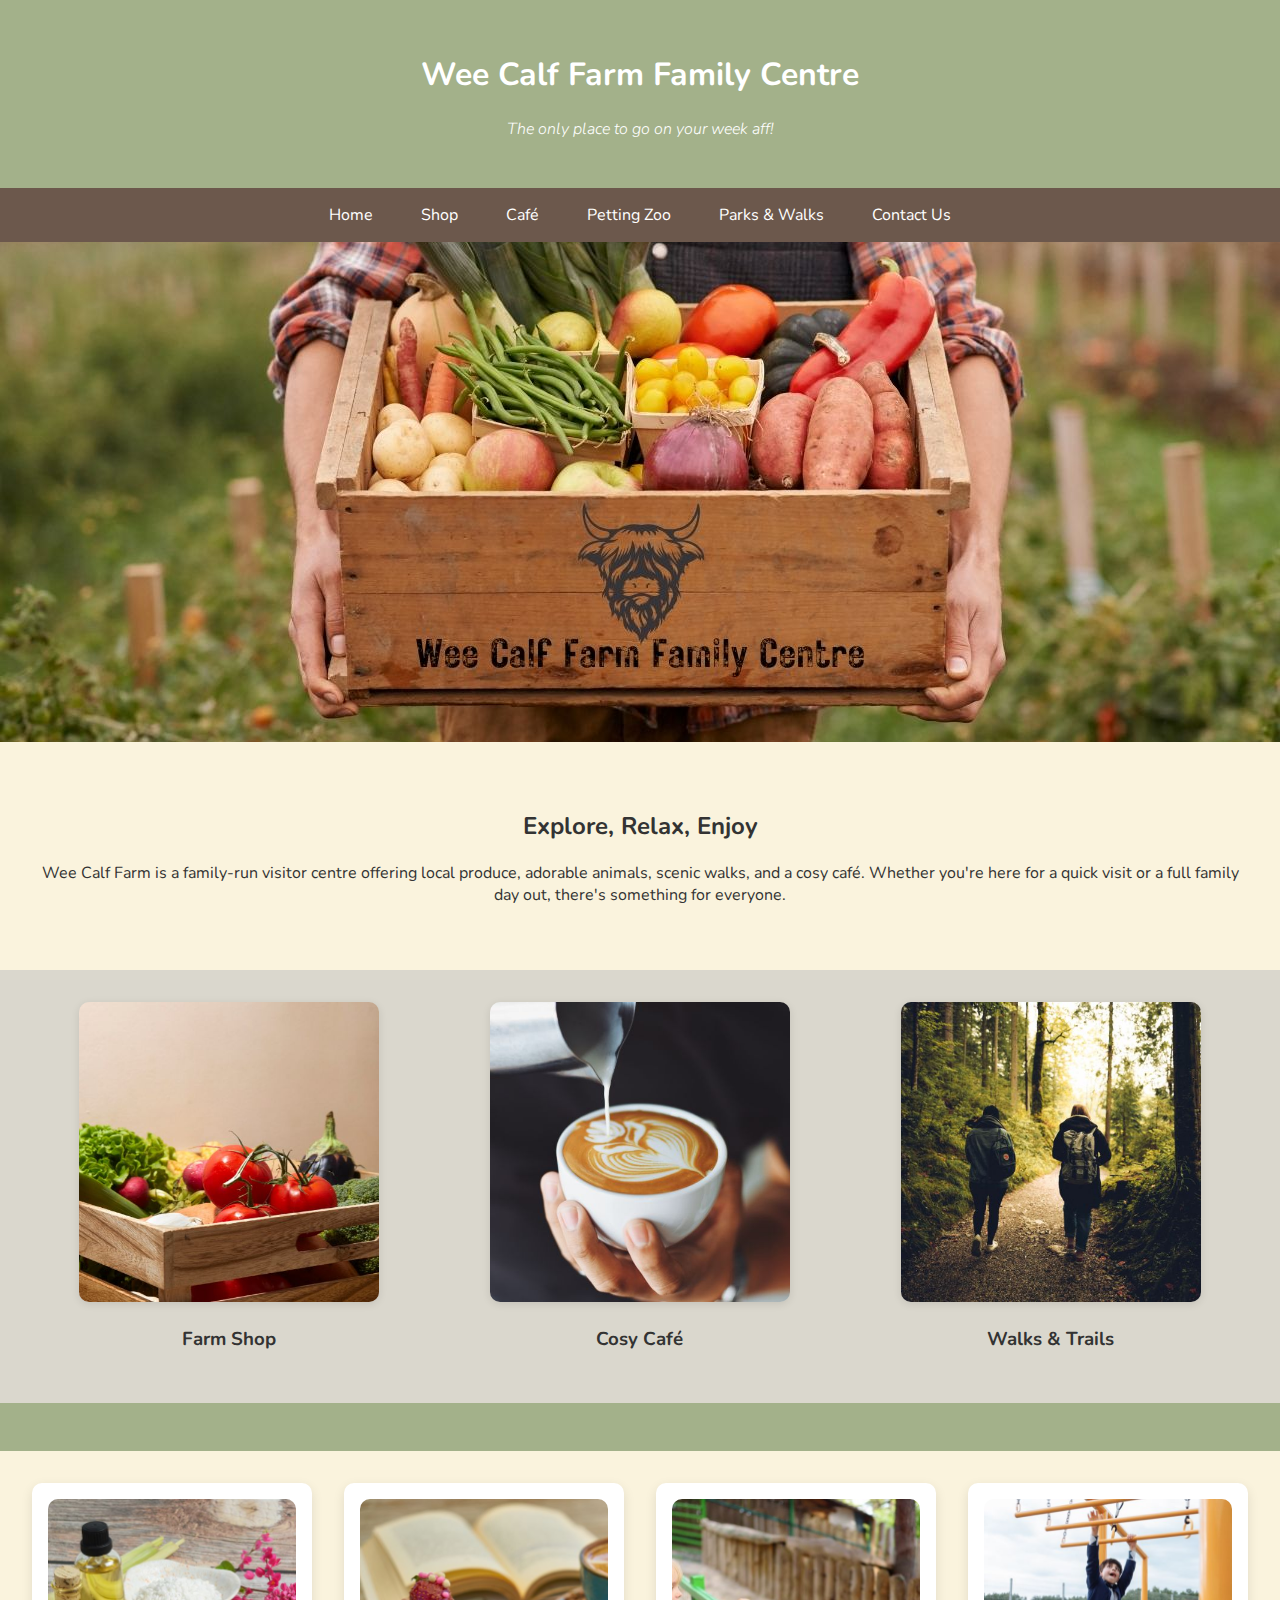
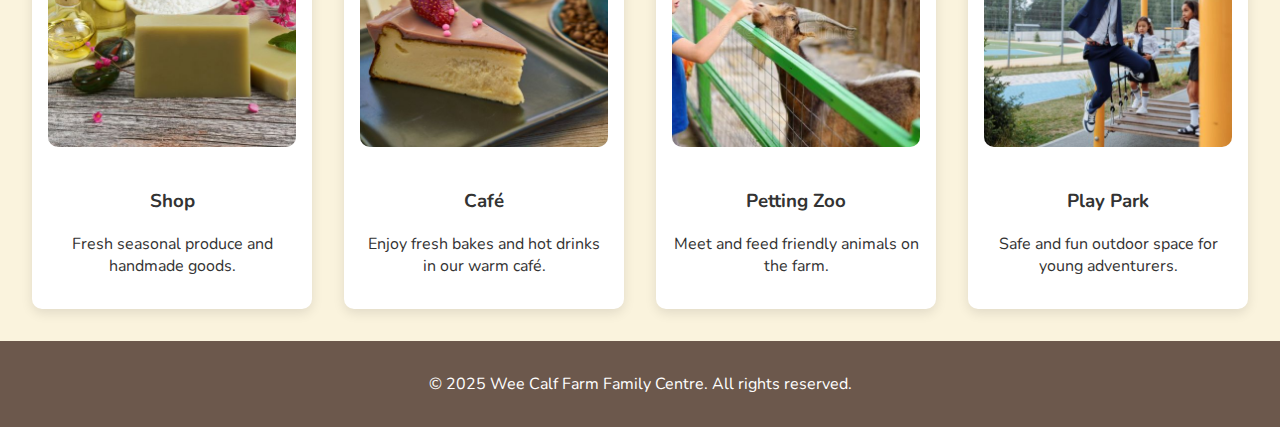
<file: index.html>
<!DOCTYPE html>
<html lang="en">
<head>
  <meta charset="UTF-8" />
  <meta name="viewport" content="width=device-width, initial-scale=1.0" />
  <title>Wee Calf Farm Family Centre</title>
  <link rel="stylesheet" href="style.css" />
  <link href="https://fonts.googleapis.com/css2?family=Nunito:wght@400;700&display=swap" rel="stylesheet">
</head>
<body>

  <header>
    <h1>Wee Calf Farm Family Centre</h1>
    <p class="tagline">The only place to go on your week aff!</p>
  </header>

  <nav>
    <ul>
      <li><a href="index.html">Home</a></li>
      <li><a href="shop.html">Shop</a></li>
      <li><a href="cafe.html">Café</a></li>
      <li><a href="pettingZoo.html">Petting Zoo</a></li>
      <li><a href="parksWalks.html">Parks & Walks</a></li>
      <li><a href="contact.html">Contact Us</a></li>
    </ul>
  </nav>

  <section class="hero">
    <img src="hero.jpg" alt="Welcome to Wee Calf Farm">
  </section>

  <section class="intro">
    <h2>Explore, Relax, Enjoy</h2>
    <p>Wee Calf Farm is a family-run visitor centre offering local produce, adorable animals, scenic walks, and a cosy café. Whether you're here for a quick visit or a full family day out, there's something for everyone.</p>
  </section>

  <section class="image-grid">
    <div class="image-card">
      <img src="farmShop.jpg" alt="Farm shop">
      <h3>Farm Shop</h3>
    </div>
    <div class="image-card">
      <img src="cosyCafe.jpg" alt="Café drinks">
      <h3>Cosy Café</h3>
    </div>
    <div class="image-card">
      <img src="natureWalks.jpg" alt="Nature trail">
      <h3>Walks & Trails</h3>
    </div>
  </section>

  <section class="divider"></section>

  <section class="card-grid">
    <div class="card">
      <img src="handMade.jpg" alt="Hand-made goods - soap">
      <h3>Shop</h3>
      <p>Fresh seasonal produce and handmade goods.</p>
    </div>
    <div class="card">
      <img src="coffeeCake.jpg" alt="Coffee and cake">
      <h3>Café</h3>
      <p>Enjoy fresh bakes and hot drinks in our warm café.</p>
    </div>
    <div class="card">
      <img src="goat.jpg" alt="Children feeding goats">
      <h3>Petting Zoo</h3>
      <p>Meet and feed friendly animals on the farm.</p>
    </div>
    <div class="card">
      <img src="playPark.jpg" alt="Play park">
      <h3>Play Park</h3>
      <p>Safe and fun outdoor space for young adventurers.</p>
    </div>
  </section>

  <footer>
    <p>&copy; 2025 Wee Calf Farm Family Centre. All rights reserved.</p>
  </footer>

</body>
</html>
</file>
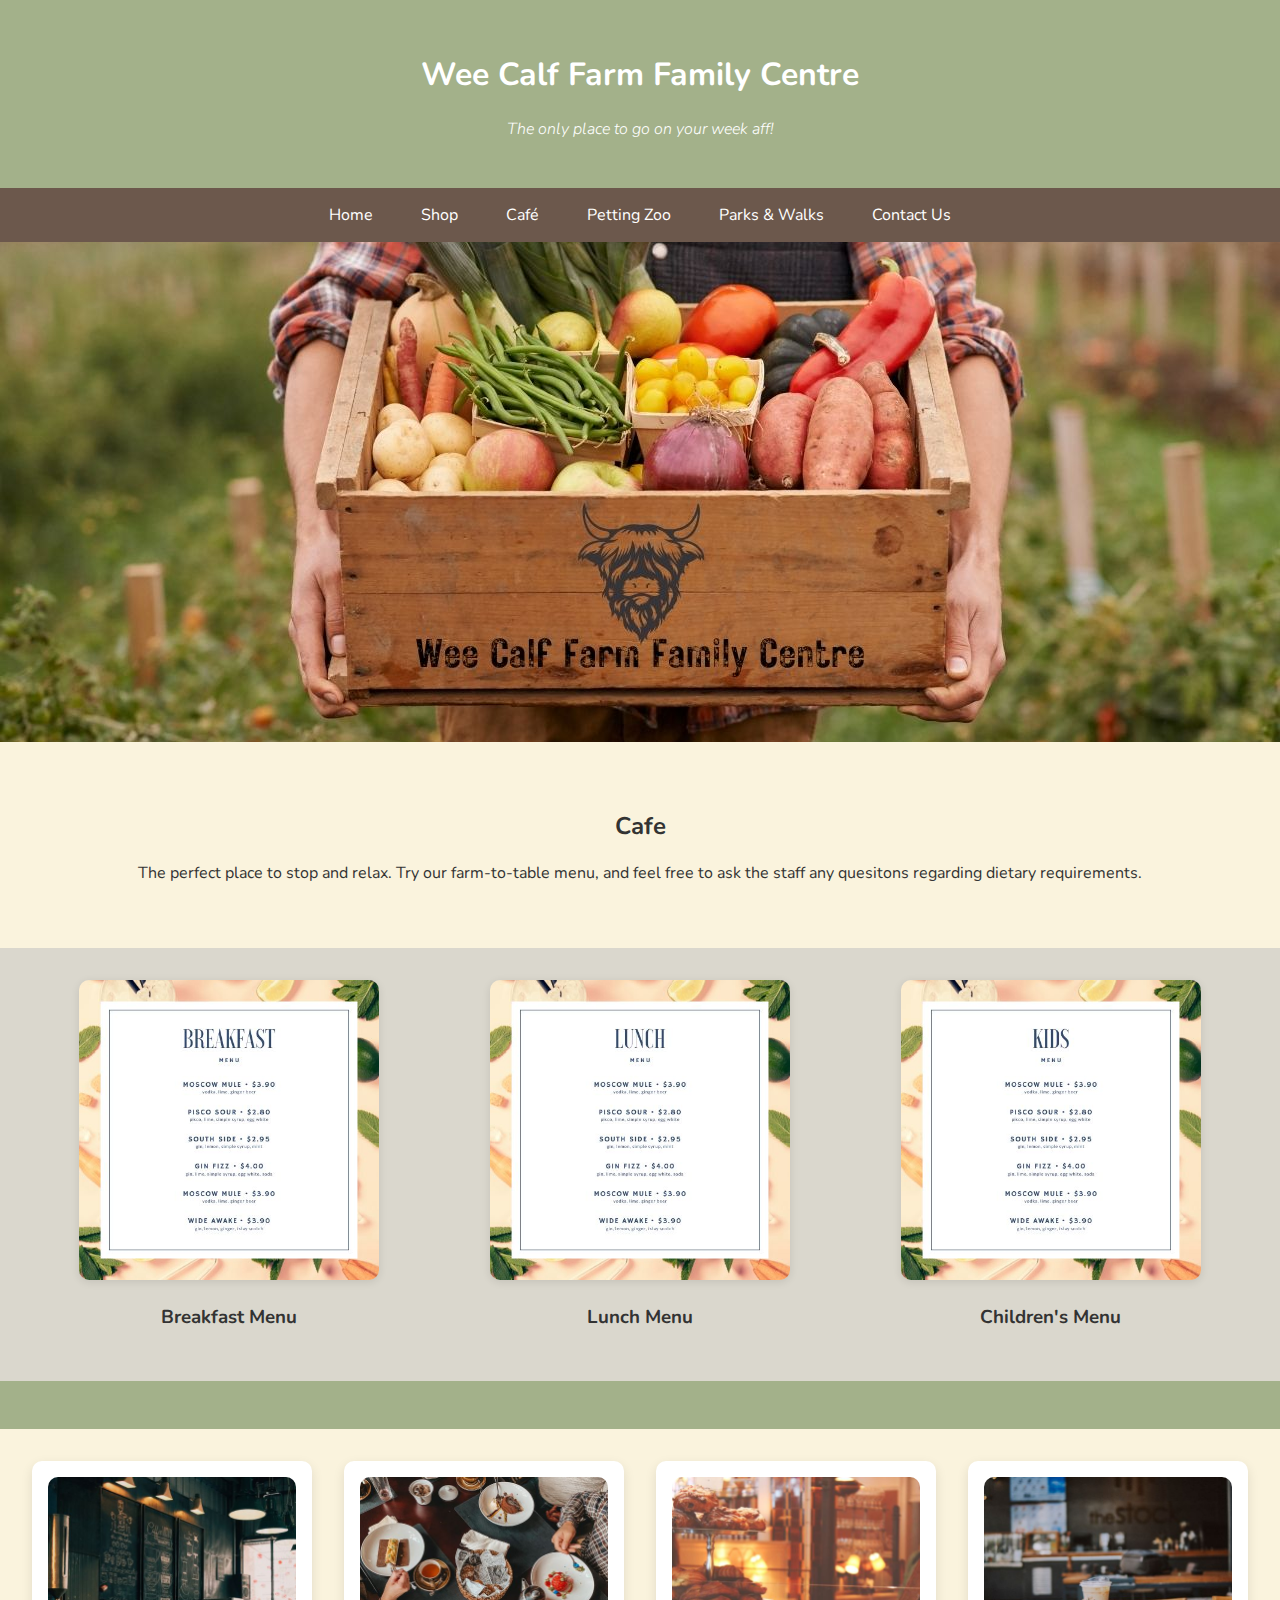
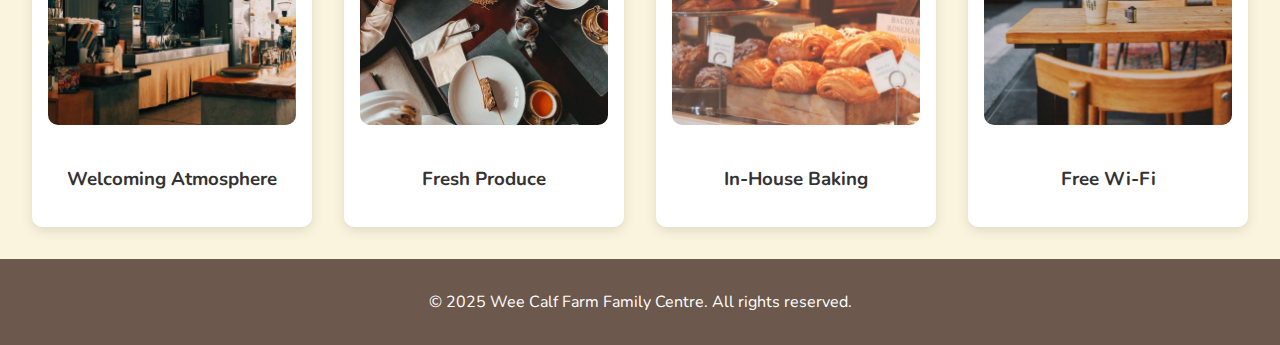
<file: cafe.html>
<!DOCTYPE html>
<html lang="en">
<head>
  <meta charset="UTF-8" />
  <meta name="viewport" content="width=device-width, initial-scale=1.0" />
  <title>Wee Calf Farm Family Centre</title>
  <link rel="stylesheet" href="style.css" />
  <link href="https://fonts.googleapis.com/css2?family=Nunito:wght@400;700&display=swap" rel="stylesheet">
</head>
<body>

  <header>
    <h1>Wee Calf Farm Family Centre</h1>
    <p class="tagline">The only place to go on your week aff!</p>
  </header>

  <nav>
    <ul>
      <li><a href="index.html">Home</a></li>
      <li><a href="shop.html">Shop</a></li>
      <li><a href="cafe.html">Café</a></li>
      <li><a href="pettingZoo.html">Petting Zoo</a></li>
      <li><a href="parksWalks.html">Parks & Walks</a></li>
      <li><a href="contact.html">Contact Us</a></li>
    </ul>
  </nav>

  <section class="hero">
    <img src="hero.jpg" alt="Welcome to Wee Calf Farm">
  </section>

  <section class="intro">
    <h2>Cafe</h2>
    <p>The perfect place to stop and relax. Try our farm-to-table menu, and feel free to ask the staff any quesitons regarding dietary requirements.</p>
  </section>

  <section class="image-grid">
    <div class="image-card">
      <img src="menuBreakfast.jpg" alt="Breakfast Menu">
      <h3>Breakfast Menu</h3>
    </div>
    <div class="image-card">
      <img src="menuLunch.jpg" alt="Lunch Menu">
      <h3>Lunch Menu</h3>
    </div>
    <div class="image-card">
      <img src="menuKids.jpg" alt="Children's Menu">
      <h3>Children's Menu</h3>
    </div>
  </section>

  <section class="divider"></section>

  <section class="card-grid">
    <div class="card">
      <img src="cafeCounter.jpg" alt="Cafe Counter">
      <h3>Welcoming Atmosphere</h3>
    </div>
    <div class="card">
      <img src="cafeFood1.jpg" alt="Cafe Menu Item">
      <h3>Fresh Produce</h3>
    </div>
    <div class="card">
      <img src="cafeFood2.jpg" alt="Cafe Menu Item">
      <h3>In-House Baking</h3>
    </div>
    <div class="card">
      <img src="cafeInterior.jpg" alt="Cafe interior">
      <h3>Free Wi-Fi</h3>
    </div>
  </section>

  <footer>
    <p>&copy; 2025 Wee Calf Farm Family Centre. All rights reserved.</p>
  </footer>

</body>
</html>
</file>
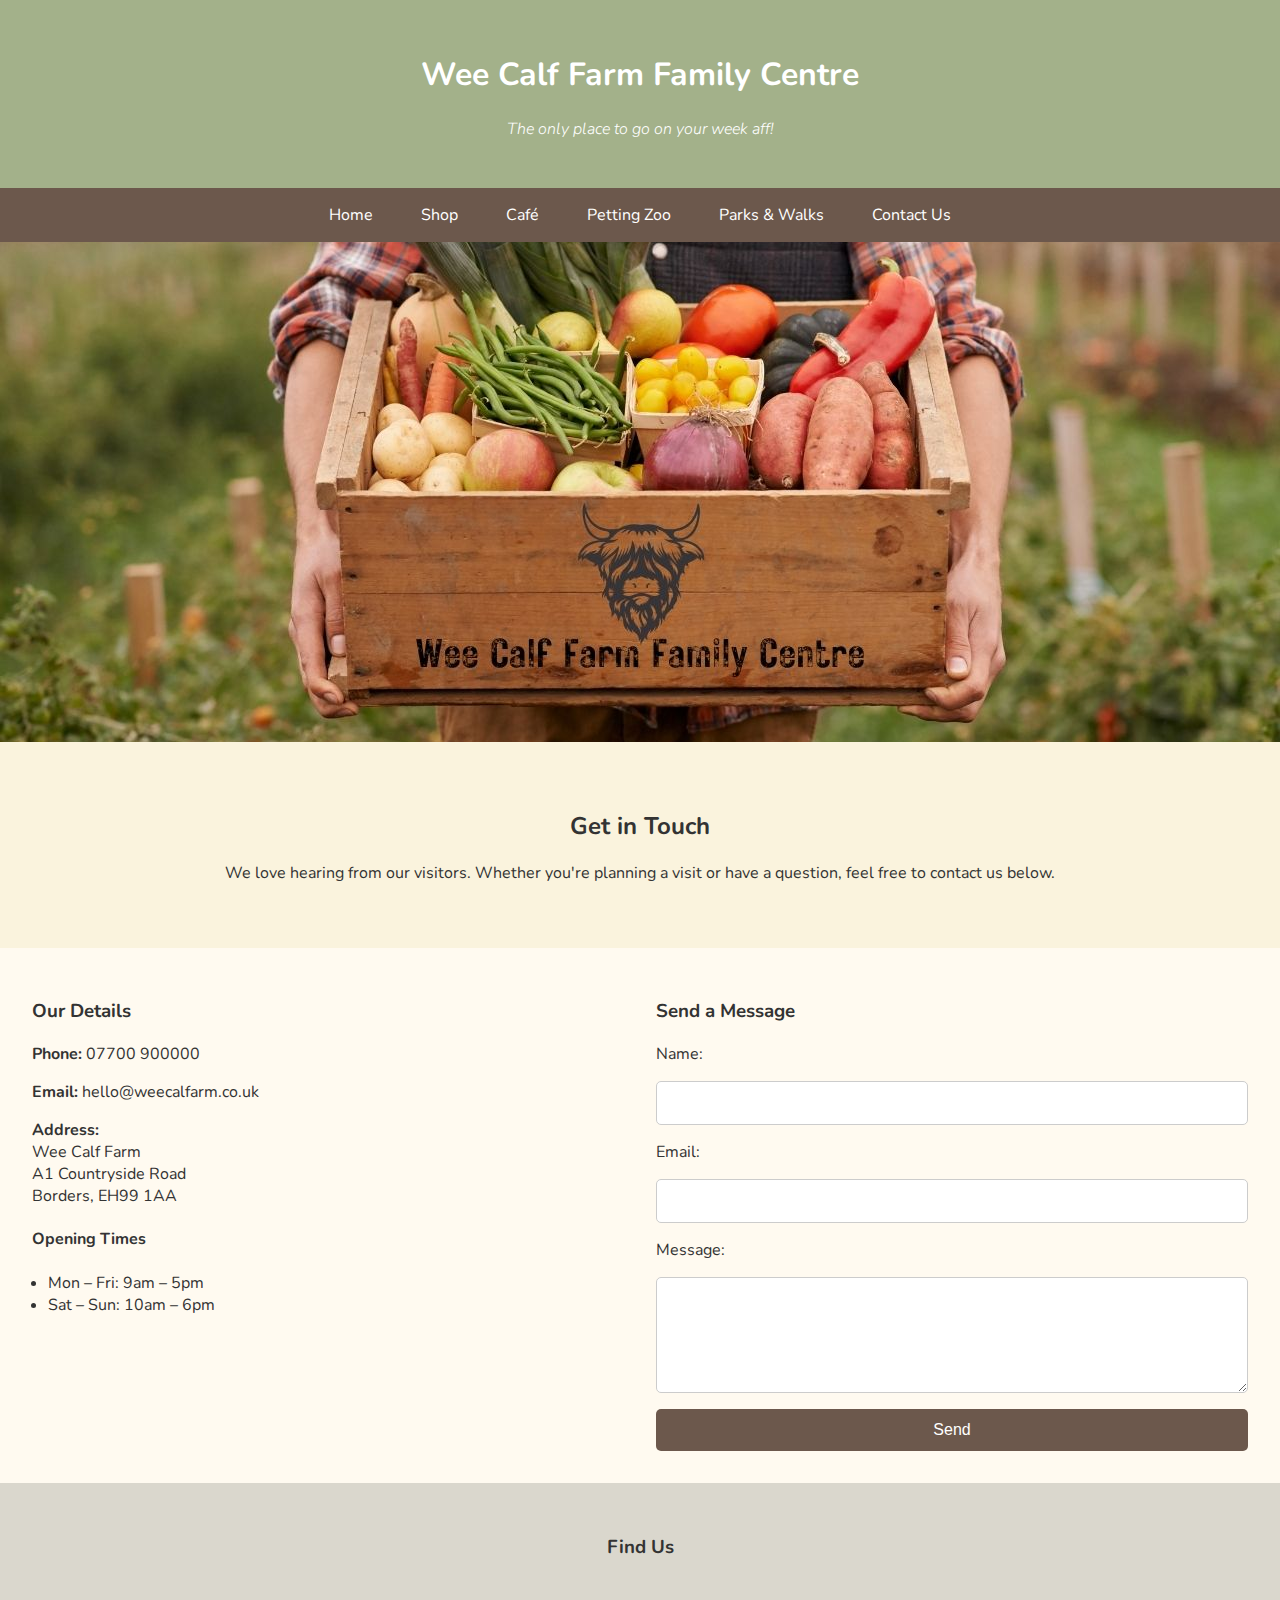
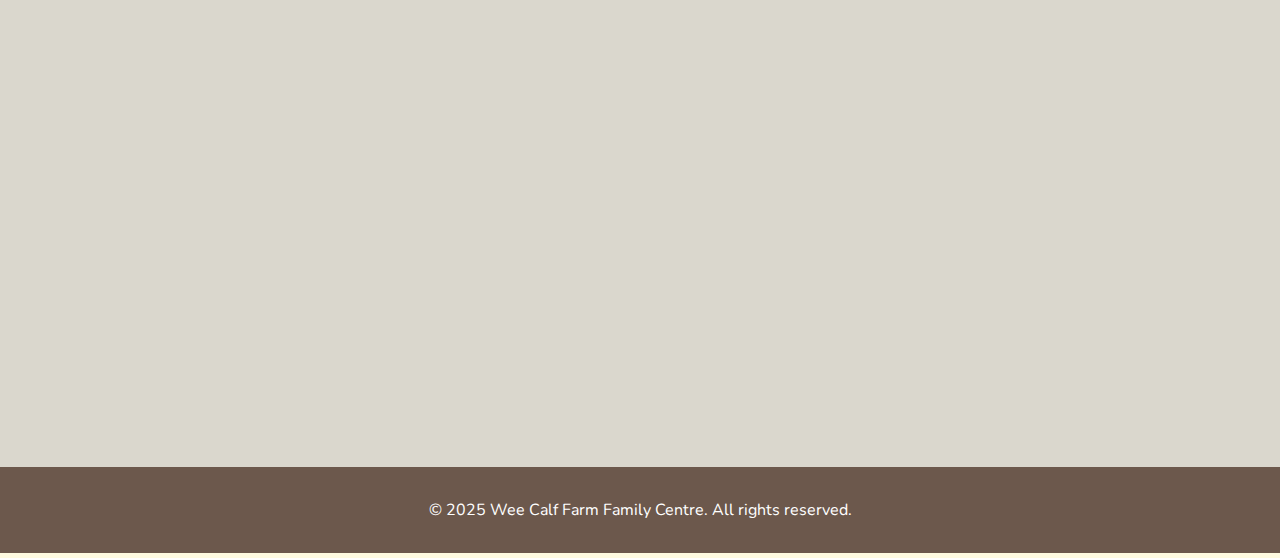
<file: contact.html>
<!DOCTYPE html>
<html lang="en">
<head>
  <meta charset="UTF-8">
  <meta name="viewport" content="width=device-width, initial-scale=1.0">
  <title>Contact Us - Wee Calf Farm</title>
  <link rel="stylesheet" href="style.css">
  <link href="https://fonts.googleapis.com/css2?family=Nunito:wght@400;700&display=swap" rel="stylesheet">
</head>
<body>

  <header>
    <h1>Wee Calf Farm Family Centre</h1>
    <p class="tagline">The only place to go on your week aff!</p>
  </header>

  <nav>
    <ul>
      <li><a href="index.html">Home</a></li>
      <li><a href="shop.html">Shop</a></li>
      <li><a href="cafe.html">Café</a></li>
      <li><a href="pettingZoo.html">Petting Zoo</a></li>
      <li><a href="parksWalks.html">Parks & Walks</a></li>
      <li><a href="contact.html">Contact Us</a></li>
    </ul>
  </nav>

  <!-- Hero Image -->
  <section class="hero">
    <img src="hero.jpg" alt="Welcome to Wee Calf Farm">
  </section>

  <!-- Intro Text -->
  <section class="intro">
    <h2>Get in Touch</h2>
    <p>We love hearing from our visitors. Whether you're planning a visit or have a question, feel free to contact us below.</p>
  </section>

  <!-- Contact Info and Form Section Side-by-Side -->
  <section class="contact-section">
    <div class="contact-info">
      <h3>Our Details</h3>
      <p><strong>Phone:</strong> 07700 900000</p>
      <p><strong>Email:</strong> hello@weecalfarm.co.uk</p>
      <p><strong>Address:</strong><br>Wee Calf Farm<br>A1 Countryside Road<br>Borders, EH99 1AA</p>

      <h4>Opening Times</h4>
      <ul>
        <li>Mon – Fri: 9am – 5pm</li>
        <li>Sat – Sun: 10am – 6pm</li>
      </ul>
    </div>

    <div class="contact-form">
      <h3>Send a Message</h3>
      <form action="mailto:hello@weecalfarm.co.uk" method="post" enctype="text/plain">
        <label for="name">Name:</label>
        <input type="text" id="name" name="name" required>

        <label for="email">Email:</label>
        <input type="email" id="email" name="email" required>

        <label for="message">Message:</label>
        <textarea id="message" name="message" rows="5" required></textarea>

        <button type="submit">Send</button>
      </form>
    </div>
  </section>

  <!-- Map Section -->
  <section class="map">
    <h3>Find Us</h3>
    <iframe src="https://www.google.com/maps/embed?pb=!1m18!1m12!1m3!1d19036.790415798947!2d-1.0817841429532105!3d53.38622757432343!2m3!1f0!2f0!3f0!3m2!1i1024!2i768!4f13.1!3m3!1m2!1s0x48795f8e6e2c6e89%3A0x1c23eeb423741284!2sA1!5e0!3m2!1sen!2suk!4v1743411909458!5m2!1sen!2suk" width="600" height="450" style="border:0;" allowfullscreen="" loading="lazy" referrerpolicy="no-referrer-when-downgrade"></iframe>
  </section>

  <footer>
    <p>&copy; 2025 Wee Calf Farm Family Centre. All rights reserved.</p>
  </footer>

</body>
</html>
</file>
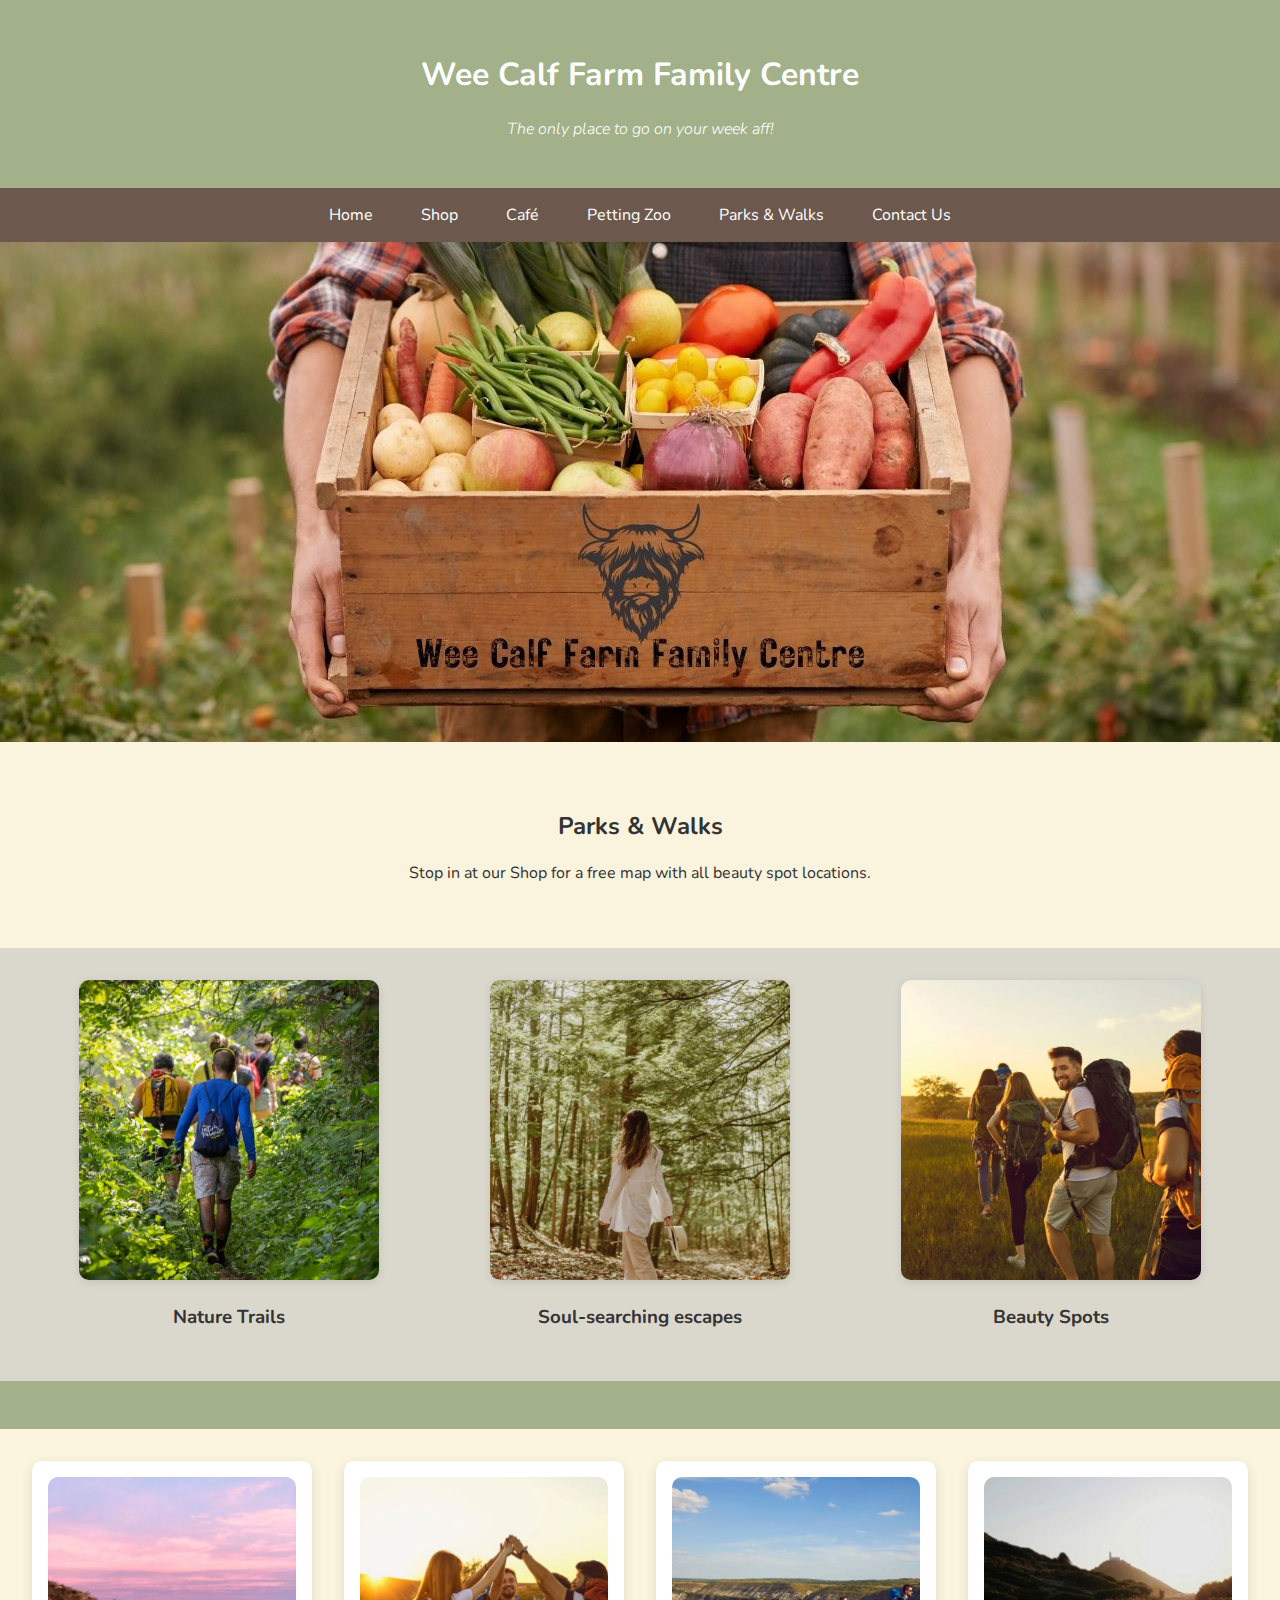
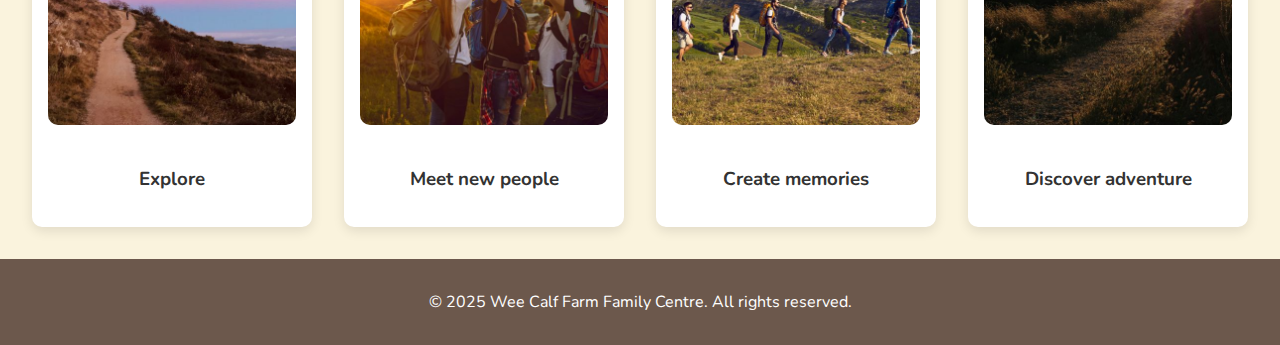
<file: parksWalks.html>
<!DOCTYPE html>
<html lang="en">
<head>
  <meta charset="UTF-8" />
  <meta name="viewport" content="width=device-width, initial-scale=1.0" />
  <title>Wee Calf Farm Family Centre</title>
  <link rel="stylesheet" href="style.css" />
  <link href="https://fonts.googleapis.com/css2?family=Nunito:wght@400;700&display=swap" rel="stylesheet">
</head>
<body>

  <header>
    <h1>Wee Calf Farm Family Centre</h1>
    <p class="tagline">The only place to go on your week aff!</p>
  </header>

  <nav>
    <ul>
      <li><a href="index.html">Home</a></li>
      <li><a href="shop.html">Shop</a></li>
      <li><a href="cafe.html">Café</a></li>
      <li><a href="pettingZoo.html">Petting Zoo</a></li>
      <li><a href="parksWalks.html">Parks & Walks</a></li>
      <li><a href="contact.html">Contact Us</a></li>
    </ul>
  </nav>

  <section class="hero">
    <img src="hero.jpg" alt="Welcome to Wee Calf Farm">
  </section>

  <section class="intro">
    <h2>Parks & Walks</h2>
    <p>Stop in at our Shop for a free map with all beauty spot locations.</p>
  </section>

  <section class="image-grid">
    <div class="image-card">
      <img src="natureWalks1.jpg" alt="Parks & Walks">
      <h3>Nature Trails</h3>
    </div>
    <div class="image-card">
      <img src="natureWalks2.jpg" alt="Parks & Walks">
      <h3>Soul-searching escapes</h3>
    </div>
    <div class="image-card">
      <img src="natureWalks3.jpg" alt="Parks & Walks">
      <h3>Beauty Spots</h3>
    </div>
  </section>

  <section class="divider"></section>

  <section class="card-grid">
    <div class="card">
      <img src="natureWalks4.jpg" alt="Parks & Walks">
      <h3>Explore</h3>
    </div>
    <div class="card">
      <img src="natureWalks5.jpg" alt="Parks & Walks">
      <h3>Meet new people</h3>
    </div>
    <div class="card">
      <img src="natureWalks6.jpg" alt="Parks & Walks">
      <h3>Create memories</h3>
    </div>
    <div class="card">
      <img src="natureWalks7.jpg" alt="Parks & Walks">
      <h3>Discover adventure</h3>
    </div>
  </section>

  <footer>
    <p>&copy; 2025 Wee Calf Farm Family Centre. All rights reserved.</p>
  </footer>

</body>
</html>
</file>
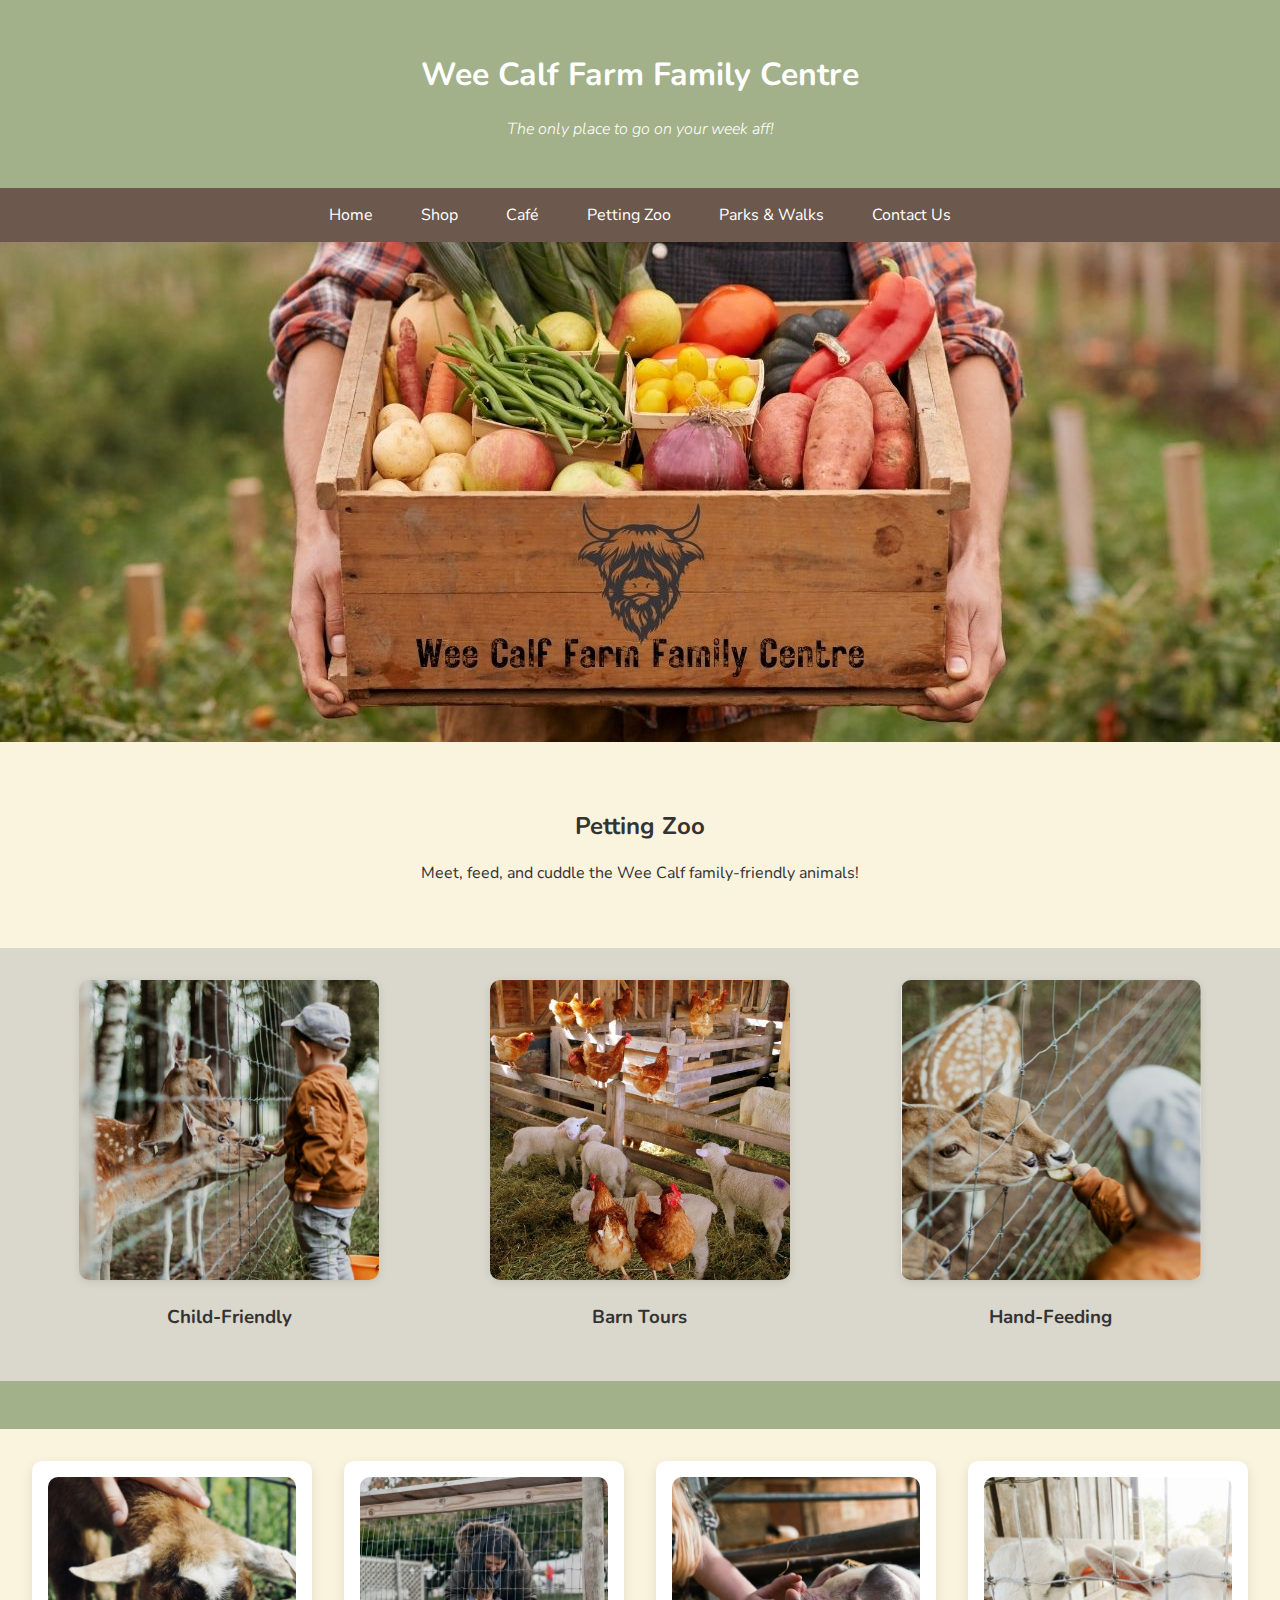
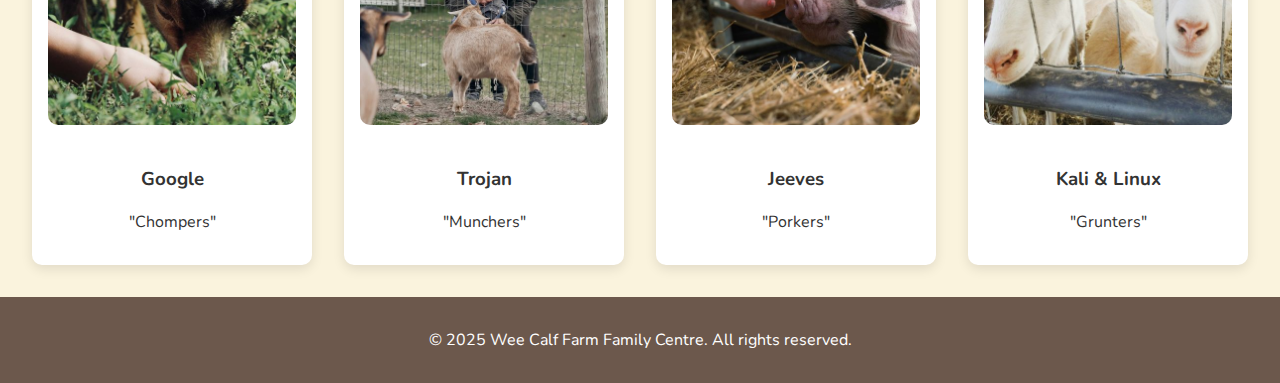
<file: pettingZoo.html>
<!DOCTYPE html>
<html lang="en">
<head>
  <meta charset="UTF-8" />
  <meta name="viewport" content="width=device-width, initial-scale=1.0" />
  <title>Wee Calf Farm Family Centre</title>
  <link rel="stylesheet" href="style.css" />
  <link href="https://fonts.googleapis.com/css2?family=Nunito:wght@400;700&display=swap" rel="stylesheet">
</head>
<body>

  <header>
    <h1>Wee Calf Farm Family Centre</h1>
    <p class="tagline">The only place to go on your week aff!</p>
  </header>

  <nav>
    <ul>
      <li><a href="index.html">Home</a></li>
      <li><a href="shop.html">Shop</a></li>
      <li><a href="cafe.html">Café</a></li>
      <li><a href="pettingZoo.html">Petting Zoo</a></li>
      <li><a href="parksWalks.html">Parks & Walks</a></li>
      <li><a href="contact.html">Contact Us</a></li>
    </ul>
  </nav>

  <section class="hero">
    <img src="hero.jpg" alt="Welcome to Wee Calf Farm">
  </section>

  <section class="intro">
    <h2>Petting Zoo</h2>
    <p>Meet, feed, and cuddle the Wee Calf family-friendly animals!</p>
  </section>

  <section class="image-grid">
    <div class="image-card">
      <img src="pettingZoo1.jpg" alt="Petting Zoo">
      <h3>Child-Friendly</h3>
    </div>
    <div class="image-card">
      <img src="pettingZoo2.jpg" alt="Petting Zoo">
      <h3>Barn Tours</h3>
    </div>
    <div class="image-card">
      <img src="pettingZoo3.jpg" alt="Petting Zoo">
      <h3>Hand-Feeding</h3>
    </div>
  </section>

  <section class="divider"></section>

  <section class="card-grid">
    <div class="card">
      <img src="pettingZoo4.jpg" alt="Petting Zoo">
      <h3>Google</h3>
      <p>"Chompers"</p>
    </div>
    <div class="card">
      <img src="pettingZoo5.jpg" alt="Petting Zoo">
      <h3>Trojan</h3>
      <p>"Munchers"</p>
    </div>
    <div class="card">
      <img src="pettingZoo6.jpg" alt="Petting Zoo">
      <h3>Jeeves</h3>
      <p>"Porkers"</p>
    </div>
    <div class="card">
      <img src="pettingZoo7.jpg" alt="Petting Zoo">
      <h3>Kali & Linux</h3>
      <p>"Grunters"</p>
    </div>
  </section>

  <footer>
    <p>&copy; 2025 Wee Calf Farm Family Centre. All rights reserved.</p>
  </footer>

</body>
</html>
</file>
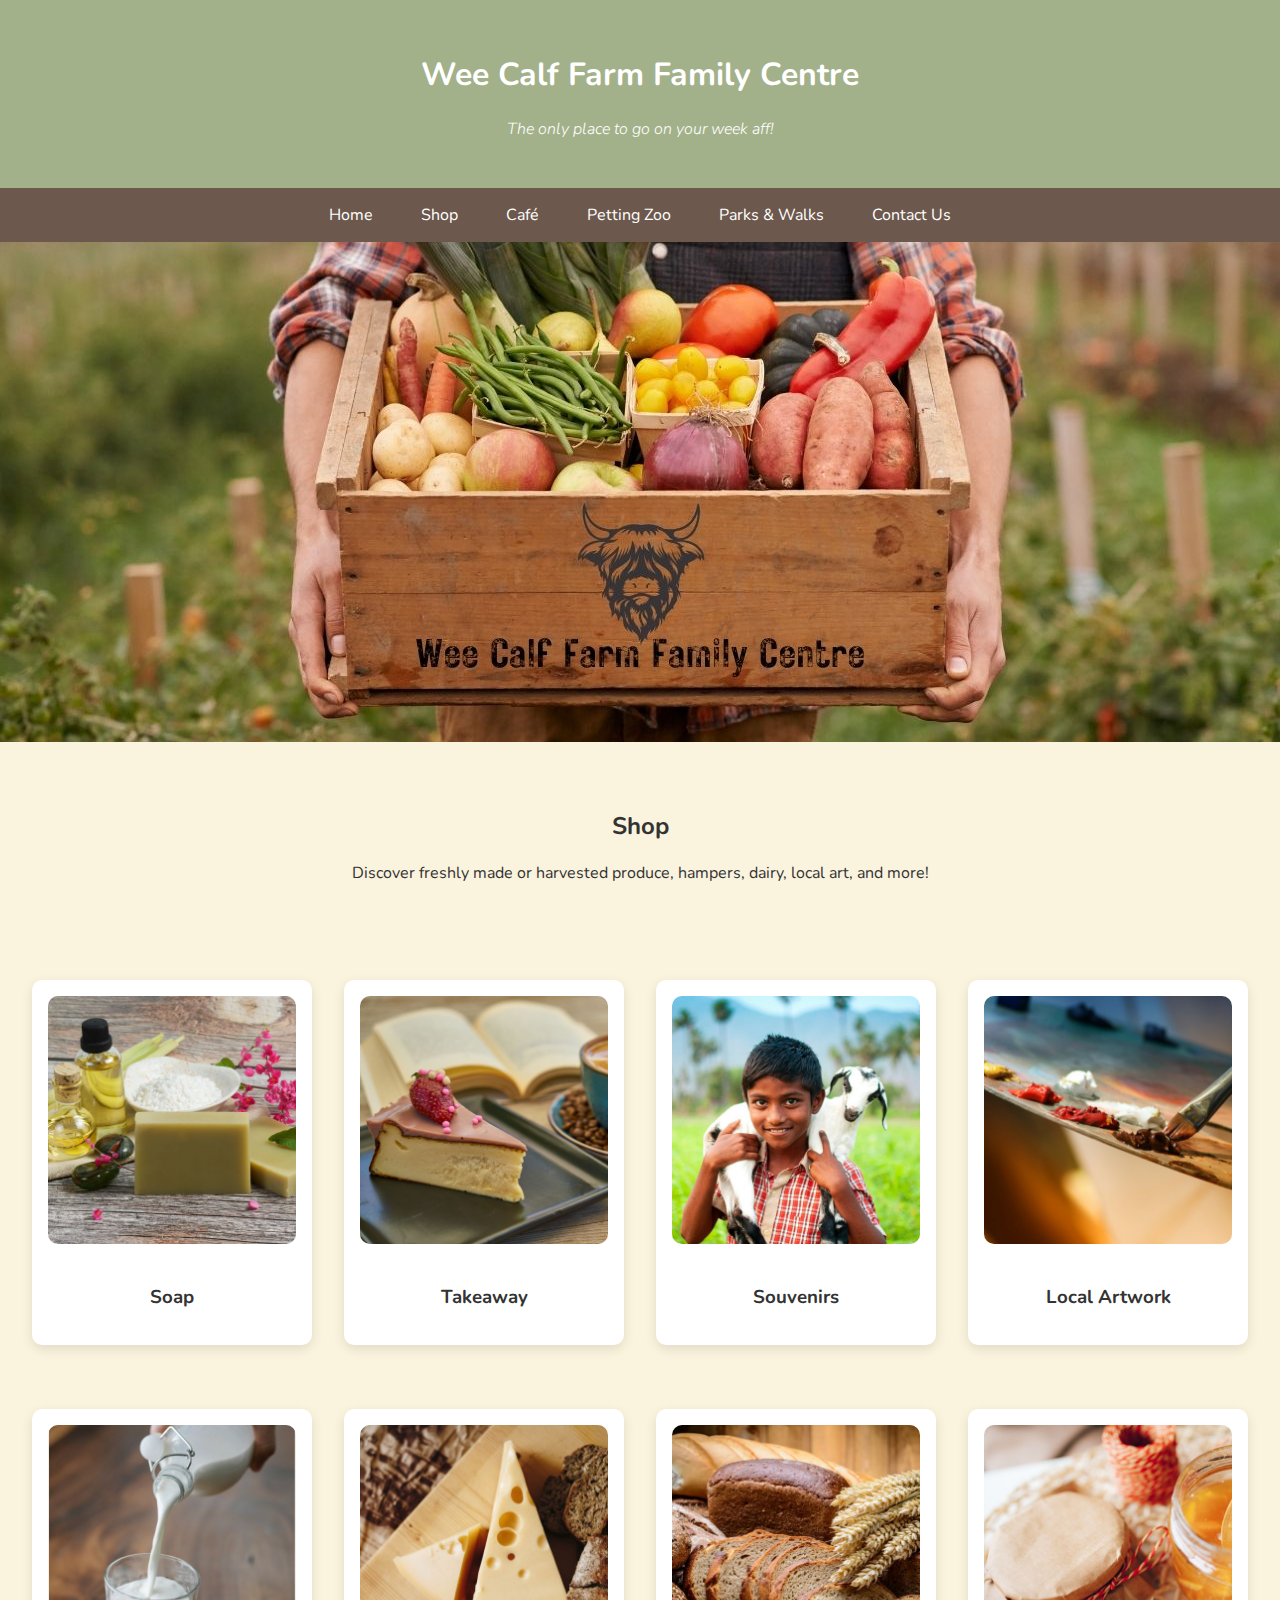
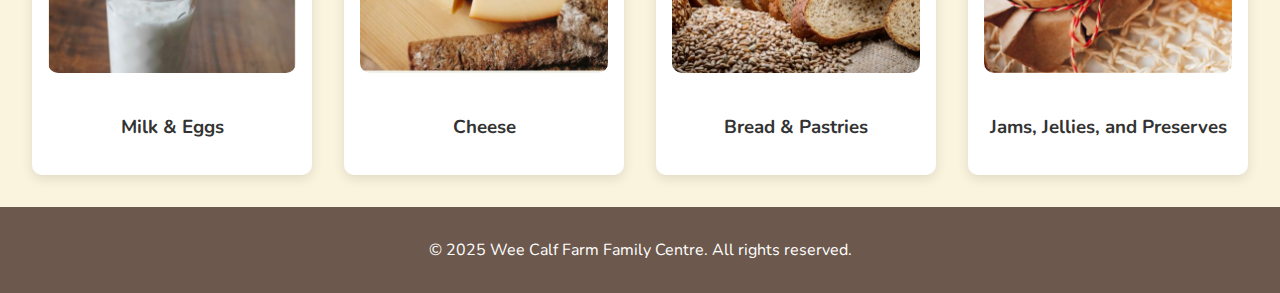
<file: shop.html>
<!DOCTYPE html>
<html lang="en">
<head>
  <meta charset="UTF-8" />
  <meta name="viewport" content="width=device-width, initial-scale=1.0" />
  <title>Wee Calf Farm Family Centre</title>
  <link rel="stylesheet" href="style.css" />
  <link href="https://fonts.googleapis.com/css2?family=Nunito:wght@400;700&display=swap" rel="stylesheet">
</head>
<body>

  <header>
    <h1>Wee Calf Farm Family Centre</h1>
    <p class="tagline">The only place to go on your week aff!</p>
  </header>

  <nav>
    <ul>
      <li><a href="index.html">Home</a></li>
      <li><a href="shop.html">Shop</a></li>
      <li><a href="cafe.html">Café</a></li>
      <li><a href="pettingZoo.html">Petting Zoo</a></li>
      <li><a href="parksWalks.html">Parks & Walks</a></li>
      <li><a href="contact.html">Contact Us</a></li>
    </ul>
  </nav>

  <section class="hero">
    <img src="hero.jpg" alt="Welcome to Wee Calf Farm">
  </section>

  <section class="intro">
    <h2>Shop</h2>
    <p>Discover freshly made or harvested produce, hampers, dairy, local art, and more! </p>
  </section>

  <section class="card-grid">
    <div class="card">
      <img src="handMade.jpg" alt="Hand-made goods - soap">
      <h3>Soap</h3>
    </div>
    <div class="card">
      <img src="coffeeCake.jpg" alt="Takeaway">
      <h3>Takeaway</h3>
    </div>
    <div class="card">
      <img src="shopSouvenir.jpg" alt="Souvenirs">
      <h3>Souvenirs</h3>
    </div>
    <div class="card">
      <img src="shopArt.jpg" alt="Local artwork">
      <h3>Local Artwork</h3>
    </div>
  </section>
  

  <section class="card-grid">
    <div class="card">
      <img src="shopMilk.jpg" alt="Milk">
      <h3>Milk & Eggs</h3>
    </div>
    <div class="card">
      <img src="shopCheese.jpg" alt="Cheese">
      <h3>Cheese</h3>
    </div>
    <div class="card">
      <img src="shopBread.jpg" alt="Bread & Pastries">
      <h3>Bread & Pastries</h3>
    </div>
    <div class="card">
      <img src="shopJam.jpg" alt="Jams, Jellies, and Preserves">
      <h3>Jams, Jellies, and Preserves</h3>
    </div>
  </section>

  <footer>
    <p>&copy; 2025 Wee Calf Farm Family Centre. All rights reserved.</p>
  </footer>

</body>
</html>
</file>
<file: style.css>
/* Global Styles */
body {
  margin: 0;
  font-family: 'Nunito', sans-serif;
  background-color: #FEFAE0;
  color: #333;
}

header {
  background-color: #A3B18A;
  color: white;
  padding: 2rem;
  text-align: center;
}

.tagline {
  font-style: italic;
  font-weight: 300;
}

nav {
  background-color: #6C584C;
}

nav ul {
  list-style: none;
  display: flex;
  justify-content: center;
  margin: 0;
  padding: 0;
}

nav li a {
  color: #fff;
  text-decoration: none;
  padding: 1rem 1.5rem;
  display: block;
}

nav li a:hover {
  background-color: #A3B18A;
}

.hero img {
  width: 100%;
  display: block;
  max-height: 500px;
  object-fit: cover;
}

.intro {
  background-color: #FAF3DD;
  padding: 3rem 2rem;
  text-align: center;
}

.image-grid {
  display: flex;
  justify-content: space-around;
  gap: 1rem;
  background-color: #DAD7CD;
  padding: 2rem;
  flex-wrap: wrap;
}

.image-card {
  max-width: 300px;
  text-align: center;
}

.image-card img {
  width: 100%;
  border-radius: 10px;
  box-shadow: 0 2px 8px rgba(0, 0, 0, 0.1);
}

.divider {
  background-color: #A3B18A;
  height: 3rem;
}

.card-grid {
  display: grid;
  grid-template-columns: repeat(auto-fit, minmax(220px, 1fr));
  gap: 2rem;
  padding: 2rem;
  background-color: #FAF3DD;
}

.card {
  background-color: white;
  border-radius: 10px;
  padding: 1rem;
  box-shadow: 0 4px 12px rgba(0, 0, 0, 0.1);
  text-align: center;
}

.card img {
  width: 100%;
  border-radius: 10px;
  margin-bottom: 1rem;
}

footer {
  background-color: #6C584C;
  color: white;
  text-align: center;
  padding: 1rem;
}

/* Contact Page Styles */

.contact-section {
  display: flex;
  flex-wrap: wrap;
  gap: 2rem;
  justify-content: space-between;
  padding: 2rem;
  background-color: #fffaf0;
}

.contact-info, .contact-form {
  flex: 1 1 45%;
  min-width: 300px;
}

.contact-info ul {
  padding-left: 1rem;
}

.contact-form form {
  display: flex;
  flex-direction: column;
  gap: 1rem;
}

.contact-form input,
.contact-form textarea {
  padding: 0.75rem;
  border-radius: 5px;
  border: 1px solid #ccc;
  font-size: 1rem;
}

.contact-form button {
  padding: 0.75rem;
  background-color: #6C584C;
  color: white;
  border: none;
  border-radius: 5px;
  cursor: pointer;
  font-size: 1rem;
}

.contact-form button:hover {
  background-color: #A3B18A;
}

.map {
  padding: 2rem;
  background-color: #DAD7CD;
  text-align: center;
}
</file>
